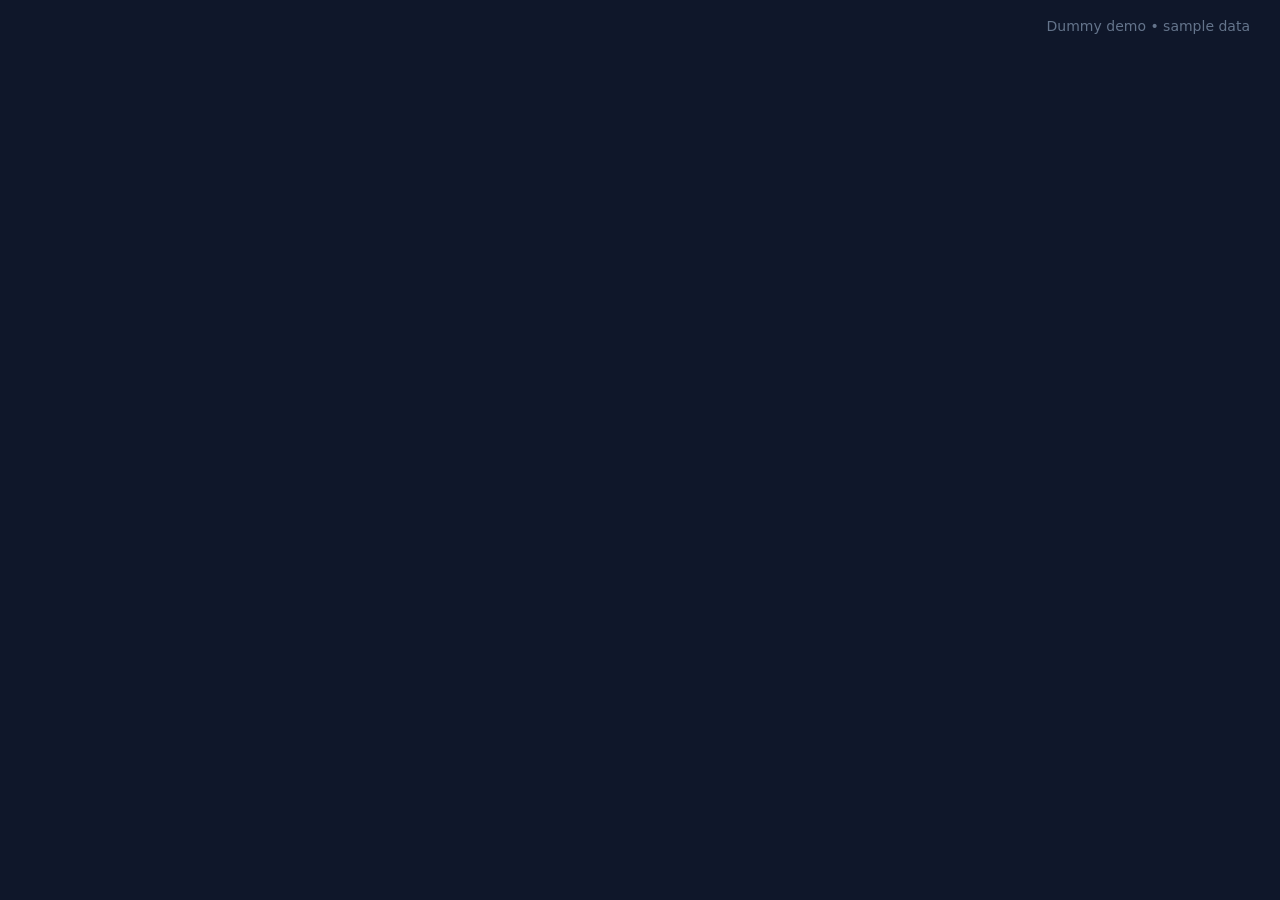
<file: demo/demo.html>
<!doctype html><html><head><meta charset="utf-8"><title>JobPilot Demo</title>
<style>
*{box-sizing:border-box;margin:0}
body{width:1280px;height:720px;overflow:hidden;background:#0f172a;color:#e2e8f0;font-family:system-ui,Segoe UI,Arial,sans-serif}
.scene{position:absolute;inset:0;padding:48px 70px;opacity:0;transition:opacity .5s}
.scene.on{opacity:1}
h1{font-size:46px;margin-bottom:8px}h2{font-size:34px;margin-bottom:6px;color:#38bdf8}
.sub{font-size:21px;color:#94a3b8;margin-bottom:26px}
.tag{display:inline-block;background:#1e293b;border:1px solid #334155;border-radius:20px;padding:6px 16px;font-size:16px;margin-right:8px;color:#a5b4fc}
.card{background:#1e293b;border:1px solid #334155;border-radius:14px;padding:16px 20px;margin-bottom:12px;font-size:20px;display:flex;justify-content:space-between;align-items:center}
.pop{opacity:0;transform:translateY(20px);animation:pop .6s forwards}
@keyframes pop{to{opacity:1;transform:none}}
.score{font-weight:700;border-radius:8px;padding:4px 12px;font-size:18px}
.g{background:#14532d;color:#86efac}.y{background:#713f12;color:#fde68a}.r{background:#7f1d1d;color:#fca5a5;text-decoration:line-through}
.btn{background:#22c55e;color:#052e16;font-weight:700;border-radius:12px;padding:16px 40px;font-size:26px;display:inline-block;animation:pulse 1s infinite}
@keyframes pulse{50%{transform:scale(1.07)}}
.bar{height:14px;background:#334155;border-radius:8px;overflow:hidden;margin:10px 0}
.bar i{display:block;height:100%;width:0;background:#38bdf8;animation:fill 4s forwards}
@keyframes fill{to{width:100%}}
.cols{display:flex;gap:30px}.cols>div{flex:1}
.cv{background:#f8fafc;color:#0f172a;border-radius:10px;padding:22px;font-size:18px;line-height:1.5;height:380px}
.hl{background:#fde68a;padding:0 4px;border-radius:4px}
.fld{background:#0f172a;border:1px solid #334155;border-radius:8px;padding:10px 14px;margin-bottom:10px;font-size:19px;display:flex;justify-content:space-between}
.fld b{color:#22c55e;opacity:0;animation:pop .4s forwards}
.cap{position:absolute;bottom:34px;left:70px;right:70px;font-size:24px;background:#020617cc;padding:14px 22px;border-radius:12px;border-left:6px solid #38bdf8}
.big{display:flex;flex-direction:column;justify-content:center;align-items:center;text-align:center;height:100%}
.note{position:absolute;top:18px;right:30px;font-size:14px;color:#64748b}
</style></head><body>
<div class="note">Dummy demo • sample data</div>

<div class="scene" data-d="5"><div class="big"><h1>🚀 JobPilot</h1><div class="sub" style="font-size:28px">Roz ka job-search ka jhanjhat khatam</div>
<div><span class="tag">Ek profile</span><span class="tag">Sahi jobs</span><span class="tag">Apna CV</span><span class="tag">Ek tap apply</span></div></div></div>

<div class="scene" data-d="6"><h2>Pehle: roz ki pareshani 😩</h2><div class="sub">Har din yahi chakkar</div>
<div class="card pop" style="animation-delay:.3s">Naukri kholo → 40 jobs, 35 irrelevant<span class="score r">time waste</span></div>
<div class="card pop" style="animation-delay:1.3s">LinkedIn kholo → wahi jobs dobara<span class="score r">duplicate</span></div>
<div class="card pop" style="animation-delay:2.3s">Har job ke liye CV badlo (30 min)<span class="score r">thakaan</span></div>
<div class="card pop" style="animation-delay:3.3s">Har form mein wahi details dobara<span class="score r">boring</span></div>
<div class="cap">Ek din mein 2-3 ghante sirf dhundhne aur bharne mein.</div></div>

<div class="scene" data-d="7"><h2>Step 1: Profile ek baar, 2 minute mein</h2><div class="sub">CV upload karo, hum skills aur experience nikaal lete hain</div>
<div class="cols"><div><div class="fld pop" style="animation-delay:.4s">Naam<span>Rahul Sharma</span></div><div class="fld pop" style="animation-delay:.9s">Experience<span>3 saal</span></div>
<div class="fld pop" style="animation-delay:1.4s">Skills<span>React, JS, SQL</span></div><div class="fld pop" style="animation-delay:1.9s">Location<span>Delhi / Remote</span></div>
<div class="fld pop" style="animation-delay:2.4s">Notice period<span>30 din</span></div></div>
<div><div class="sub">Aapki permission se (kabhi bhi hata sakte ho):</div><div class="card pop" style="animation-delay:3s">✅ Gmail job-alerts (sirf padhna)</div><div class="card pop" style="animation-delay:3.6s">✅ Public company job feeds</div><div class="card pop" style="animation-delay:4.2s">🚫 Koi password store nahi</div></div></div>
<div class="cap">Aapka data, aapka control. Consent ke saath.</div></div>

<div class="scene" data-d="7"><h2>Step 2: Saari jobs ek jagah</h2><div class="sub">Alerts + company feeds, duplicate hata kar</div>
<div class="bar"><i></i></div>
<div class="cols"><div><div class="card pop" style="animation-delay:.5s">📧 Naukri alert emails<span class="tag">12 jobs</span></div><div class="card pop" style="animation-delay:1s">📧 LinkedIn alert emails<span class="tag">18 jobs</span></div>
<div class="card pop" style="animation-delay:1.5s">🏢 Greenhouse / Lever feeds<span class="tag">25 jobs</span></div><div class="card pop" style="animation-delay:2s">🌐 Company career pages<span class="tag">9 jobs</span></div></div>
<div><div class="card pop" style="animation-delay:3s;font-size:26px">64 jobs mili<span></span></div><div class="card pop" style="animation-delay:3.8s;font-size:26px">22 duplicate hataye<span class="score r">−22</span></div><div class="card pop" style="animation-delay:4.6s;font-size:26px">42 unique jobs<span class="score g">✔</span></div></div></div>
<div class="cap">Ab 5 portals kholne ki zarurat nahi.</div></div>

<div class="scene" data-d="7"><h2>Step 3: Sirf sahi match dikhte hain</h2><div class="sub">Location, salary, experience filter + skill match score</div>
<div class="card pop" style="animation-delay:.4s"><span>Frontend Dev – Zomato, Gurgaon<br><small style="color:#94a3b8">Match: React ✔ JS ✔ • Missing: TypeScript (seekh sakte ho)</small></span><span class="score g">92%</span></div>
<div class="card pop" style="animation-delay:1.3s"><span>React Engineer – Razorpay, Remote<br><small style="color:#94a3b8">Match: React ✔ SQL ✔ • Salary ✔</small></span><span class="score g">88%</span></div>
<div class="card pop" style="animation-delay:2.2s"><span>UI Developer – Startup, Pune<br><small style="color:#94a3b8">Match: React ✔ • Missing: Figma</small></span><span class="score y">71%</span></div>
<div class="card pop" style="animation-delay:3.1s"><span>Java Backend – Bank, Mumbai<br><small style="color:#94a3b8">Skills mismatch • location mismatch</small></span><span class="score r">31%</span></div>
<div class="cap">Har match ke saath "kyun match hua" bhi dikhta hai.</div></div>

<div class="scene" data-d="8"><h2>Step 4: Har job ke liye alag CV, seconds mein</h2><div class="sub">Sirf aapki asli details reorder aur rephrase hoti hain, kuch nakli nahi</div>
<div class="cols"><div><div class="sub">Pehle (general CV)</div><div class="cv">Rahul Sharma<br>Web developer, 3 saal.<br>• Websites banayi<br>• Team ke saath kaam<br>• Skills: HTML, SQL, React, JS</div></div>
<div><div class="sub">Zomato ke liye (tailored)</div><div class="cv pop" style="animation-delay:1s">Rahul Sharma<br><span class="hl">Frontend Developer – React</span>, 3 saal.<br>• <span class="hl">React</span> mein 5 production web apps<br>• <span class="hl">Performance</span> sudhaar kar load time kam kiya<br>• Skills: <span class="hl">React, JS</span>, SQL</div></div></div>
<div class="cap">Peele hisse = badlav. Aap diff dekh kar approve karte ho.</div></div>

<div class="scene" data-d="8"><h2>Step 5: Apply, ek tap ya ek check</h2>
<div class="cols"><div><div class="sub">Jahan direct apply possible</div><div class="card pop" style="animation-delay:.4s">Razorpay (Greenhouse)</div><div style="margin-top:30px" class="pop"><span class="btn">⚡ One-Tap Apply</span></div><div class="pop" style="animation-delay:3s;margin-top:24px;font-size:24px;color:#86efac">✅ Applied! CV + details bhej diye</div></div>
<div><div class="sub">Jahan form bharna padta hai → Autofill</div><div class="fld pop" style="animation-delay:.6s">Naam<b style="animation-delay:1s">✔ Rahul Sharma</b></div><div class="fld pop" style="animation-delay:.9s">Email<b style="animation-delay:1.5s">✔ rahul@mail.com</b></div>
<div class="fld pop" style="animation-delay:1.2s">Experience<b style="animation-delay:2s">✔ 3 saal</b></div><div class="fld pop" style="animation-delay:1.5s">Expected CTC<b style="animation-delay:2.5s;color:#fde68a">⚠ Aap confirm karo</b></div>
<div style="margin-top:14px" class="pop"><span class="tag">Aap check karke Submit dabate ho</span></div></div></div>
<div class="cap">Bot nahi, aapka apna assistant. Aap ke click par hi submit hota hai.</div></div>

<div class="scene" data-d="6"><h2>Step 6: Sab kuch track hota hai</h2><div class="sub">Aaj ka kaam: 5 minute</div>
<div class="card pop" style="animation-delay:.4s">Zomato – Applied<span class="tag">Kal follow-up reminder</span></div>
<div class="card pop" style="animation-delay:1s">Razorpay – Applied<span class="tag">Waiting</span></div>
<div class="card pop" style="animation-delay:1.6s">Startup UI – Saved<span class="tag">Kal tak apply karo</span></div>
<div class="card pop" style="animation-delay:2.2s">🔔 Nayi 92% job abhi aayi – Notification<span class="score g">NEW</span></div>
<div class="cap">Raat mein aayi job subah sabse pehle aapko dikhegi.</div></div>

<div class="scene" data-d="6"><div class="big"><h1>Pehle: 2-3 ghante ⏳</h1><h1 style="color:#22c55e">Ab: 5 minute ✅</h1>
<div class="sub" style="margin-top:20px">Koi violation nahi • Aapki permission • Aapka data aapke control mein</div><div class="tag">Dummy demo – asli product Phase 1 se shuru</div></div></div>

<script>
const sc=[...document.querySelectorAll('.scene')];let i=0;
function show(){sc.forEach((s,k)=>s.classList.toggle('on',k===i));
 if(i<sc.length-1){setTimeout(()=>{i++;show()},sc[i].dataset.d*1000)}else{window.done=true}}
window.start=()=>show();
</script></body></html>
</file>
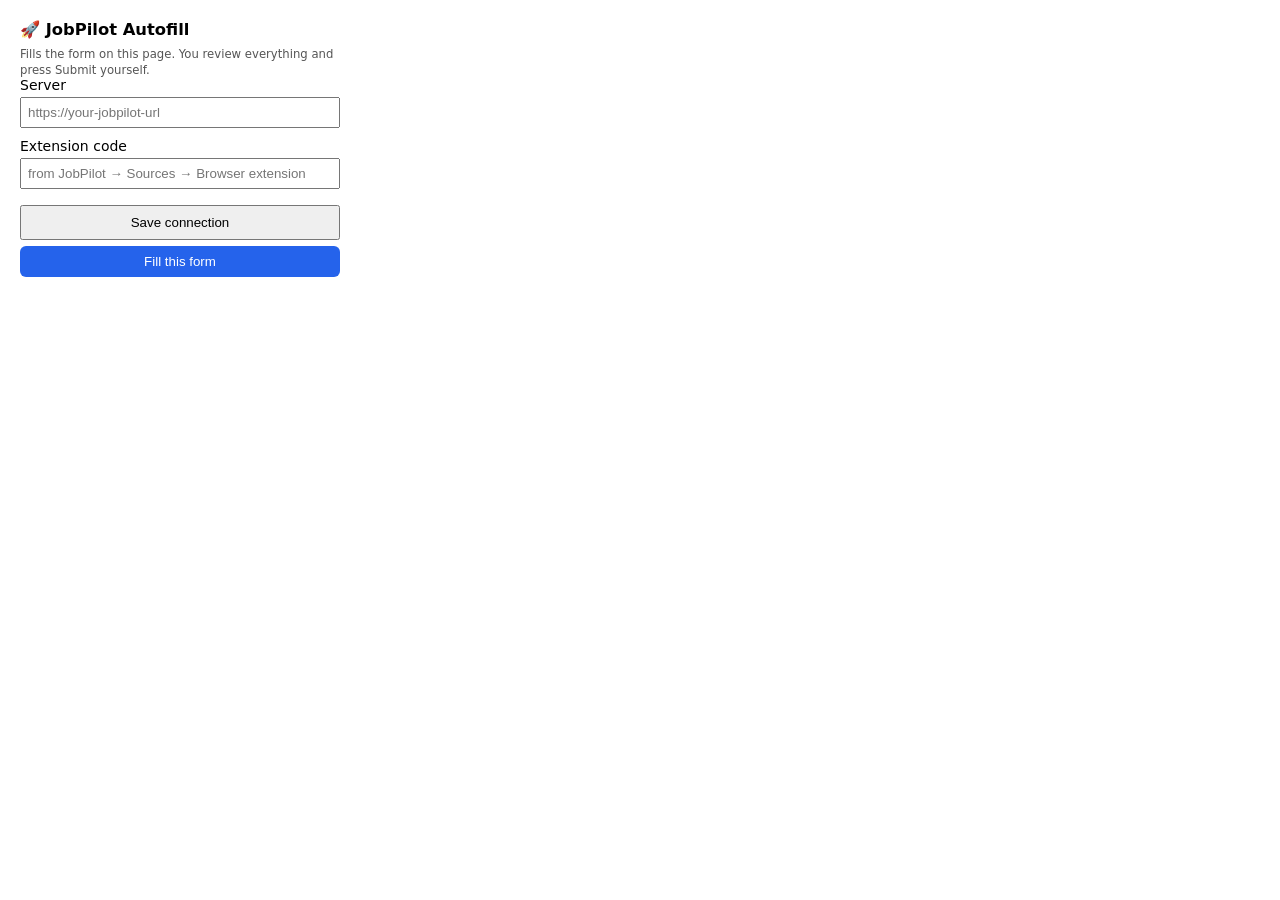
<file: jobpilot/extension/popup.html>
<!doctype html><meta charset="utf-8">
<style>body{font:14px system-ui;width:320px;padding:12px}input{width:100%;margin:4px 0 10px;padding:6px;box-sizing:border-box}button{padding:8px 12px;width:100%;margin-top:6px;cursor:pointer}#msg{margin-top:10px;font-size:13px;white-space:pre-wrap}small{color:#555}</style>
<h3 style="margin:0 0 6px">🚀 JobPilot Autofill</h3>
<small>Fills the form on this page. You review everything and press Submit yourself.</small>
<div id="setup"><label>Server<input id="server" placeholder="https://your-jobpilot-url"></label>
<label>Extension code<input id="code" type="password" placeholder="from JobPilot → Sources → Browser extension"></label>
<button id="save">Save connection</button></div>
<button id="fill" style="background:#2563eb;color:#fff;border:0;border-radius:6px">Fill this form</button>
<div id="msg"></div><script src="popup.js"></script>
</file>
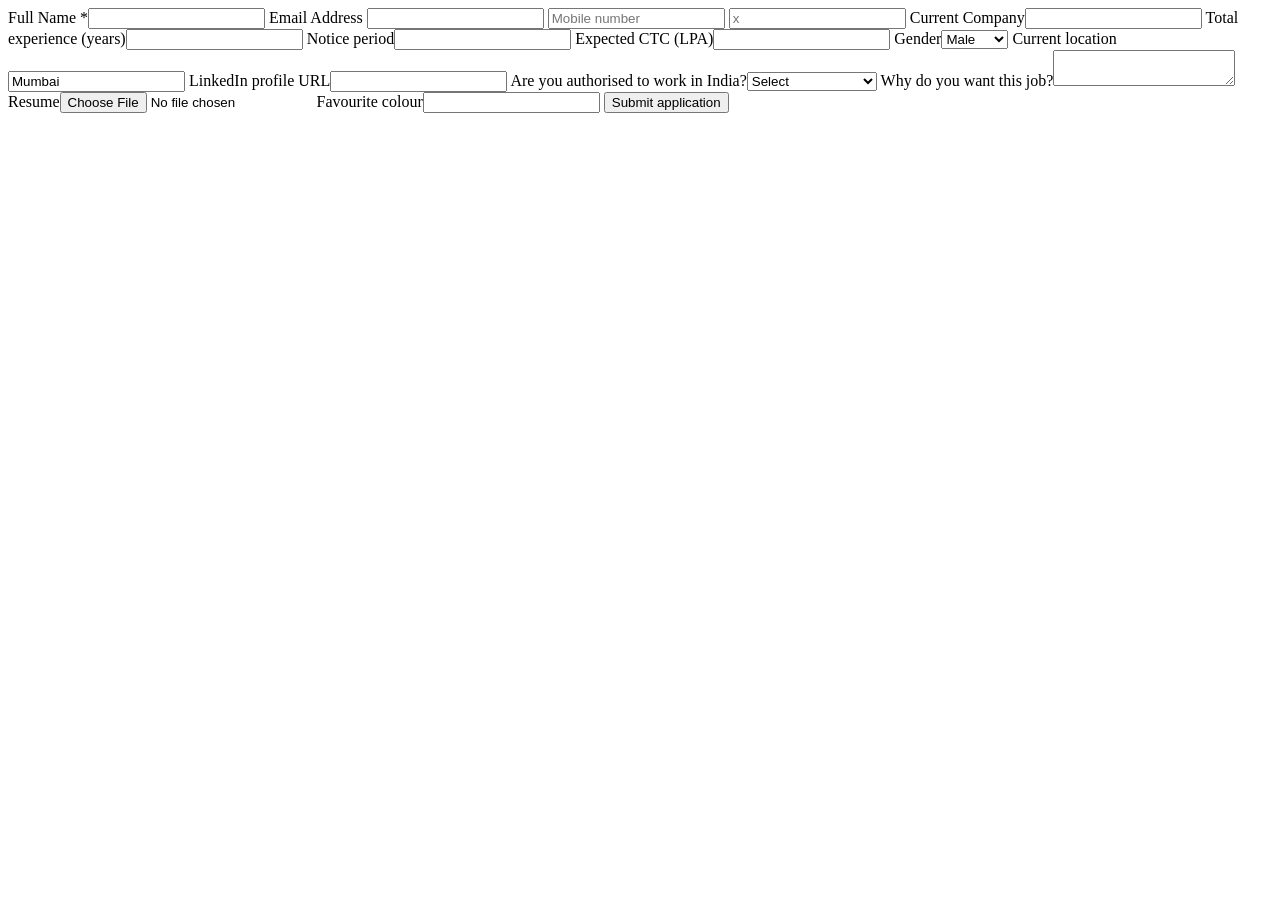
<file: jobpilot/extension/test_form.html>
<!doctype html><meta charset="utf-8"><title>Sample apply form</title>
<form onsubmit="window.__submitted=true;return false">
<label for="a">Full Name *</label><input id="a" required>
<label>Email Address <input type="email" name="em"></label>
<input name="mobile_number" placeholder="Mobile number">
<input id="fn" autocomplete="given-name" placeholder="x">
<label for="co">Current Company</label><input id="co">
<label for="yoe">Total experience (years)</label><input id="yoe">
<label for="np">Notice period</label><input id="np">
<label for="ex">Expected CTC (LPA)</label><input id="ex" required>
<label for="g">Gender</label><select id="g"><option>Male</option><option>Female</option></select>
<label for="loc">Current location</label><input id="loc" value="Mumbai">
<label for="li">LinkedIn profile URL</label><input id="li">
<label for="wa">Are you authorised to work in India?</label><select id="wa"><option>Select</option><option>Indian citizen</option><option>Need sponsorship</option></select>
<label for="why">Why do you want this job?</label><textarea id="why"></textarea>
<label for="cv">Resume</label><input type="file" id="cv">
<label for="x">Favourite colour</label><input id="x">
<button type="submit" id="submit">Submit application</button></form>
</file>
